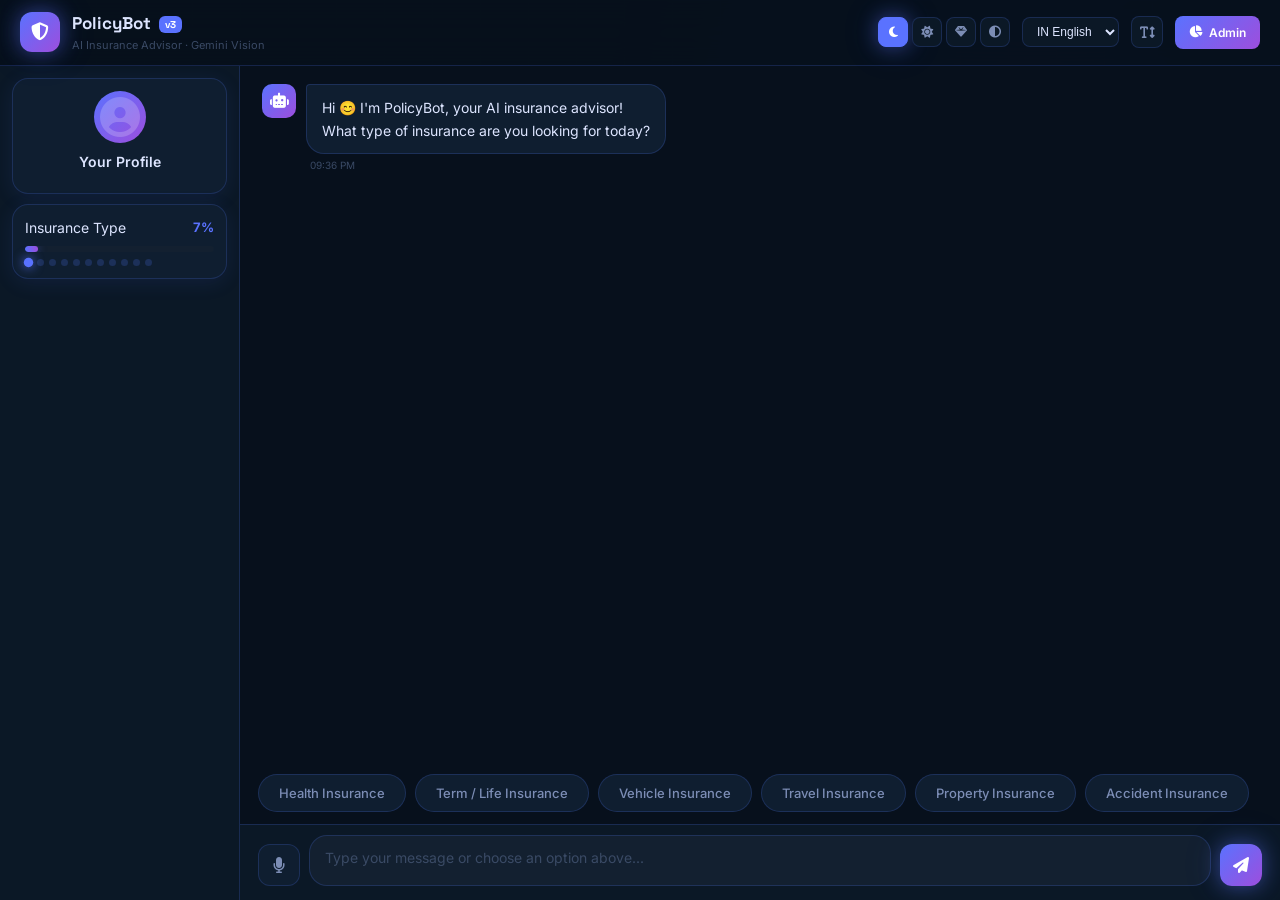
<file: templates/index.html>
<!DOCTYPE html>
<html lang="en">
<head>
<meta charset="UTF-8">
<meta name="viewport" content="width=device-width, initial-scale=1.0">
<title>PolicyBot AI v3 — Insurance Advisor</title>
<link rel="preconnect" href="https://fonts.googleapis.com">
<link href="https://fonts.googleapis.com/css2?family=Inter:wght@300;400;500;600;700&family=Space+Grotesk:wght@400;600;700&display=swap" rel="stylesheet">
<link rel="stylesheet" href="https://cdnjs.cloudflare.com/ajax/libs/font-awesome/6.5.0/css/all.min.css">
<link rel="stylesheet" href="/static/css/main.css">
</head>
<body class="theme-neon" id="body-root">

<canvas id="particle-canvas"></canvas>
<div class="bg-grid"></div>
<div class="bg-orb orb-1"></div>
<div class="bg-orb orb-2"></div>

<!-- HEADER -->
<header class="app-header">
  <div class="hdr-left">
    <div class="logo-wrap">
      <div class="logo-icon"><i class="fas fa-shield-halved"></i></div>
      <div>
        <div class="logo-name">PolicyBot <span class="ver-badge">v3</span></div>
        <div class="logo-sub">AI Insurance Advisor · Gemini Vision</div>
      </div>
    </div>
  </div>
  <div class="hdr-right">
    <div class="theme-strip" id="theme-strip">
      <button class="th-btn active" data-theme="neon"    title="Neon Dark"><i class="fas fa-moon"></i></button>
      <button class="th-btn"        data-theme="clean"   title="Light"><i class="fas fa-sun"></i></button>
      <button class="th-btn"        data-theme="glass"   title="Glass"><i class="fas fa-gem"></i></button>
      <button class="th-btn"        data-theme="minimal" title="Minimal"><i class="fas fa-circle-half-stroke"></i></button>
    </div>
    <select class="lang-sel" id="lang-sel" onchange="setLang(this.value)">
      <option value="English">IN English</option>
      <option value="Tamil">IN Tamil</option>
      <option value="Hindi">IN Hindi</option>
    </select>
    <button class="icon-btn" onclick="toggleFontSize()" title="Font size"><i class="fas fa-text-height"></i></button>
    <a href="/admin/login" class="hdr-admin-btn"><i class="fas fa-chart-pie"></i> Admin</a>
  </div>
</header>

<!-- MAIN LAYOUT -->
<div class="app-body">

  <!-- SIDEBAR -->
  <aside class="sidebar" id="sidebar">

    <!-- Profile card -->
    <div class="side-card profile-card">
      <div class="profile-avatar-wrap">
        <div class="profile-avatar-ring"><i class="fas fa-user-circle"></i></div>
        <div class="id-verified-dot hidden" id="id-verified-dot" title="ID Verified">
          <i class="fas fa-check"></i>
        </div>
      </div>
      <div class="profile-name" id="p-name">Your Profile</div>
      <div class="profile-fields" id="p-fields">
        <div class="pf-row hidden" id="pf-ins"><i class="fas fa-heart-pulse"></i><span id="pv-ins">—</span></div>
        <div class="pf-row hidden" id="pf-age"><i class="fas fa-calendar"></i><span id="pv-age">—</span></div>
        <div class="pf-row hidden" id="pf-city"><i class="fas fa-location-dot"></i><span id="pv-city">—</span></div>
        <div class="pf-row hidden" id="pf-budget"><i class="fas fa-indian-rupee-sign"></i><span id="pv-budget">—</span></div>
        <div class="pf-row hidden" id="pf-medical"><i class="fas fa-syringe"></i><span id="pv-medical">—</span></div>
      </div>
      <div class="verif-row hidden" id="verif-row">
        <div class="verif-item">
          <i class="fas fa-id-card"></i> Gov ID
          <span class="verif-badge pending" id="vb-govid">Pending</span>
        </div>
      </div>
    </div>

    <!-- Upload card — HIDDEN by default, JS shows it at upload stages -->
    <div class="side-card upload-card hidden" id="upload-card">
      <div class="upload-header">
        <i class="fas fa-lock"></i> Secure Upload
        <span class="ocr-badge" id="ocr-badge" title="Offline OCR Active">OCR</span>
      </div>
      <div class="upload-privacy-note">
        <i class="fas fa-lock" style="color:var(--success)"></i> Images never stored permanently<br>
        <i class="fas fa-ban"  style="color:var(--danger)"></i>  ID numbers never recorded
      </div>
      <select class="upload-sel" id="up-doc-type">
        <optgroup label="Government ID">
          <option value="aadhaar">Aadhaar Card</option>
          <option value="pan">PAN Card</option>
          <option value="driving_license">Driving Licence</option>
          <option value="passport">Passport</option>
          <option value="voter_id">Voter ID</option>
        </optgroup>
        <optgroup label="Health / Condition Docs">
          <option value="health_report">Health Report / Lab Report</option>
          <option value="condition_report">Medical Prescription</option>
        </optgroup>
        <optgroup label="Vehicle Docs">
          <option value="rc_book">RC Book</option>
          <option value="vehicle_insurance">Previous Vehicle Insurance</option>
        </optgroup>
        <optgroup label="Life / Term Docs">
          <option value="life_doc">Medical History / Income Proof</option>
        </optgroup>
        <optgroup label="Travel Docs">
          <option value="travel_doc">Travel Declaration Doc</option>
        </optgroup>
        <optgroup label="Property Docs">
          <option value="property_doc">Property Damage / Claim Proof</option>
        </optgroup>
        <optgroup label="Other">
          <option value="prev_policy">Previous Insurance Policy</option>
        </optgroup>
      </select>
      <label class="upload-drop-zone" id="upload-drop-zone" for="file-upload">
        <div class="udz-icon"><i class="fas fa-cloud-upload-alt"></i></div>
        <div class="udz-text">Tap to upload or drag &amp; drop</div>
        <div class="udz-sub">JPG · PNG · WEBP · GIF · BMP · TIFF · PDF · DOCX · TXT · Max 15MB</div>
        <input type="file" id="file-upload"
               accept=".jpg,.jpeg,.png,.webp,.gif,.bmp,.tiff,.tif,.pdf,.docx,.doc,.txt"
               onchange="handleUpload(this)" hidden>
      </label>
      <button class="skip-upload-btn hidden" id="skip-upload-btn" onclick="skipConditionUpload()">
        <i class="fas fa-forward"></i> Skip — Continue Without
      </button>
      <div class="verif-status-box hidden" id="verif-status-box">
        <div class="vsb-spinner hidden" id="vsb-spinner">
          <div class="spinner-ring"></div><span>Analyzing document…</span>
        </div>
        <div class="vsb-result hidden" id="vsb-result"></div>
      </div>

    </div>

    <!-- Confidence card -->
    <div class="side-card confidence-card hidden" id="confidence-card">
      <div class="conf-title"><i class="fas fa-shield-check"></i> Confidence Level</div>
      <div class="conf-value" id="conf-value">—</div>
    </div>

    <!-- Progress card -->
    <div class="side-card progress-card">
      <div class="prog-label-row">
        <span class="prog-title" id="prog-stage-label">Getting Started</span>
        <span class="prog-pct"   id="prog-pct">7%</span>
      </div>
      <div class="prog-track"><div class="prog-fill" id="prog-fill" style="width:7%"></div></div>
      <div class="prog-dots" id="prog-dots">
        <span class="pd active"></span><span class="pd"></span><span class="pd"></span>
        <span class="pd"></span><span class="pd"></span><span class="pd"></span>
        <span class="pd"></span><span class="pd"></span><span class="pd"></span>
        <span class="pd"></span><span class="pd"></span>
      </div>
    </div>

  </aside>

  <!-- CHAT SECTION -->
  <section class="chat-area">
    <div class="chat-messages" id="chat-messages"></div>

    <div class="typing-row hidden" id="typing-row">
      <div class="typing-bubble">
        <div class="t-dot"></div><div class="t-dot"></div><div class="t-dot"></div>
      </div>
      <span class="typing-label">PolicyBot is thinking…</span>
    </div>

    <div class="options-zone" id="options-zone"></div>

    <!-- Rating panel -->
    <div class="rating-panel hidden" id="rating-panel">
      <div class="rating-title">Rate your experience with PolicyBot</div>
      <div class="stars-row" id="stars-row">
        <button class="star-btn" onclick="setStar(1)">★</button>
        <button class="star-btn" onclick="setStar(2)">★</button>
        <button class="star-btn" onclick="setStar(3)">★</button>
        <button class="star-btn" onclick="setStar(4)">★</button>
        <button class="star-btn" onclick="setStar(5)">★</button>
      </div>
      <div class="rating-labels">
        <span>Poor</span><span>Below Average</span><span>Average</span><span>Good</span><span>Excellent</span>
      </div>
      <button class="rating-submit hidden" id="rating-submit" onclick="submitRating()">
        <i class="fas fa-paper-plane"></i> Submit Rating
      </button>
    </div>

    <!-- Escalation panel -->
    <div class="escalation-panel hidden" id="esc-panel">
      <div class="esc-title"><i class="fas fa-headset"></i> Connect with Human Advisor</div>
      <div class="esc-fields">
        <input class="esc-input" id="esc-phone" type="tel"  placeholder="Your phone number (+91...)">
        <input class="esc-input" id="esc-time"  type="text" placeholder="Best time to call (e.g. 10am-12pm)">
        <button class="esc-btn" onclick="submitEscalation()">
          <i class="fas fa-phone"></i> Request Callback
        </button>
      </div>
    </div>

    <!-- Input bar -->
    <div class="input-bar">
      <button class="mic-btn" id="mic-btn" onclick="toggleVoice()" title="Voice input">
        <i class="fas fa-microphone" id="mic-icon"></i>
        <div class="mic-ring" id="mic-ring"></div>
      </button>
      <div class="input-box">
        <textarea id="chat-input"
          placeholder="Type your message or choose an option above..."
          rows="1" onkeydown="onKey(event)" oninput="autoH(this)"></textarea>
      </div>
      <button class="send-btn" onclick="sendMsg()">
        <i class="fas fa-paper-plane"></i>
      </button>
    </div>

    <!-- Voice waveform -->
    <div class="waveform-bar hidden" id="waveform-bar">
      <div class="wf-wrap">
        <div class="wf-icon"><i class="fas fa-microphone"></i></div>
        <div class="wf-bars">
          <div class="wfb" style="--d:0s"></div><div class="wfb" style="--d:.06s"></div>
          <div class="wfb" style="--d:.12s"></div><div class="wfb" style="--d:.18s"></div>
          <div class="wfb" style="--d:.24s"></div><div class="wfb" style="--d:.30s"></div>
          <div class="wfb" style="--d:.24s"></div><div class="wfb" style="--d:.18s"></div>
          <div class="wfb" style="--d:.12s"></div><div class="wfb" style="--d:.06s"></div>
          <div class="wfb" style="--d:0s"></div>
        </div>
        <span class="wf-label" id="wf-label">Listening...</span>
      </div>
      <button class="wf-stop" onclick="stopVoice()"><i class="fas fa-stop"></i> Stop</button>
    </div>
  </section>
</div>

<!-- Toast -->
<div id="toast-wrap"></div>

<!-- Farewell overlay -->
<div class="farewell-overlay hidden" id="farewell-overlay">
  <div class="farewell-box">
    <div class="farewell-confetti" id="farewell-confetti"></div>
    <div class="farewell-emoji">🎉</div>
    <div class="farewell-text" id="farewell-text">Thank you! Wishing you a safe future.</div>
    <div class="farewell-sub">Your uploaded documents have been securely deleted.</div>
    <button class="farewell-btn" onclick="startNewChat()">Start New Chat</button>
  </div>
</div>

<!-- Verification overlay -->
<div class="verif-overlay hidden" id="verif-overlay">
  <div class="verif-overlay-box">
    <div class="verif-scan-ring"></div>
    <div class="verif-overlay-title" id="verif-overlay-title">Analyzing Document</div>
    <div class="verif-engine-badge" id="verif-engine-badge">
      <i class="fas fa-microchip"></i> <span id="engine-label">Offline OCR</span>
    </div>
    <div class="verif-overlay-steps">
      <div class="vos active" id="vos-1"><i class="fas fa-upload"></i> Document Received</div>
      <div class="vos"        id="vos-2"><i class="fas fa-search"></i> Checking Image Quality</div>
      <div class="vos"        id="vos-3"><i class="fas fa-font"></i> Extracting Text (OCR)</div>
      <div class="vos"        id="vos-4"><i class="fas fa-calendar-alt"></i> Finding Date of Birth</div>
      <div class="vos"        id="vos-5"><i class="fas fa-user-check"></i> Verifying Age Match</div>
    </div>
    <div class="verif-overlay-sub" id="verif-overlay-sub">Please wait...</div>
  </div>
</div>

<script src="/static/js/app.js"></script>
</body>
</html>
</file>
<file: static/css/main.css>
/* PolicyBot v4 — Complete CSS with Futuristic Neon Radio Buttons */
/* ═══════════════════════════════════════════════════════════════ */

/* ── THEMES ──────────────────────────────────────────────────── */
:root{
  --font:'Inter',sans-serif;--font-d:'Space Grotesk',sans-serif;
  --radius:16px;--radius-sm:10px;--ease:cubic-bezier(.4,0,.2,1);
}
.theme-neon{
  --bg:#07101c;--bg2:#0b1826;--bg3:#0f1e30;--bgi:#132030;--border:rgba(80,120,255,.2);
  --a1:#5a72ff;--a2:#9d4edd;--a3:#22d3ee;--tx:#dde5ff;--tx2:#7c8db5;--tx3:#3a4a65;
  --bu:linear-gradient(135deg,#5a72ff,#9d4edd);
  --hdr:rgba(7,16,28,.94);--sh:0 8px 32px rgba(0,0,0,.55);--sh2:0 4px 20px rgba(82,110,255,.1);
  --glow:0 0 20px rgba(90,114,255,.45),0 0 40px rgba(90,114,255,.15);
  --glow2:0 0 12px rgba(157,78,221,.5);
  --success:#10b981;--warning:#f59e0b;--danger:#ef4444;
  --neon-blue:#5a72ff;--neon-purple:#9d4edd;--neon-cyan:#22d3ee;
}
.theme-clean{
  --bg:#f0f4f8;--bg2:#fff;--bg3:#fff;--bgi:#f8fafc;--border:#dde4ef;
  --a1:#3563e9;--a2:#7c3aed;--a3:#0ea5e9;--tx:#1e2844;--tx2:#5a6a8a;--tx3:#9ba8c0;
  --bu:linear-gradient(135deg,#3563e9,#7c3aed);
  --hdr:rgba(255,255,255,.96);--sh:0 2px 16px rgba(0,0,0,.08);--sh2:0 2px 12px rgba(53,99,233,.07);
  --glow:0 2px 8px rgba(53,99,233,.2);--glow2:0 2px 8px rgba(124,58,237,.2);
  --success:#059669;--warning:#d97706;--danger:#dc2626;
  --neon-blue:#3563e9;--neon-purple:#7c3aed;--neon-cyan:#0ea5e9;
}
.theme-glass{
  --bg:linear-gradient(140deg,#0f0728,#081835,#071e42);
  --bg2:rgba(255,255,255,.07);--bg3:rgba(255,255,255,.08);--bgi:rgba(255,255,255,.04);
  --border:rgba(255,255,255,.12);
  --a1:#7c8fff;--a2:#c084fc;--a3:#38bdf8;--tx:#eef0ff;--tx2:#9aaeff;--tx3:#5060a0;
  --bu:linear-gradient(135deg,rgba(124,143,255,.9),rgba(192,132,252,.9));
  --hdr:rgba(8,10,28,.8);--sh:0 8px 40px rgba(0,0,0,.4);--sh2:0 4px 24px rgba(124,143,255,.1);
  --glow:0 0 30px rgba(124,143,255,.3);--glow2:0 0 20px rgba(192,132,252,.3);
  --success:#10b981;--warning:#f59e0b;--danger:#ef4444;
  --neon-blue:#7c8fff;--neon-purple:#c084fc;--neon-cyan:#38bdf8;
}
.theme-glass .sidebar,.theme-glass .app-header,.theme-glass .side-card,.theme-glass .input-bar{
  backdrop-filter:blur(18px);
}
.theme-minimal{
  --bg:#f7f7f7;--bg2:#fff;--bg3:#fff;--bgi:#f0f0f0;--border:#e0e0e0;
  --a1:#1565c0;--a2:#388e3c;--a3:#0288d1;--tx:#212121;--tx2:#616161;--tx3:#9e9e9e;
  --bu:#1565c0;--hdr:#fff;--sh:0 1px 6px rgba(0,0,0,.1);--sh2:0 1px 4px rgba(0,0,0,.07);
  --glow:none;--glow2:none;--success:#388e3c;--warning:#f57c00;--danger:#c62828;
  --neon-blue:#1565c0;--neon-purple:#6a1b9a;--neon-cyan:#0288d1;
}

/* ── RESET ───────────────────────────────────────────────────── */
*,*::before,*::after{box-sizing:border-box;margin:0;padding:0;}
html,body{height:100%;}
body{font-family:var(--font);background:var(--bg);color:var(--tx);
  display:flex;flex-direction:column;overflow:hidden;font-size:14px;line-height:1.6;}
body.large-font{font-size:16px;}

/* ── BACKGROUND ──────────────────────────────────────────────── */
#particle-canvas{position:fixed;inset:0;z-index:0;pointer-events:none;opacity:.3;}
.bg-grid{position:fixed;inset:0;z-index:0;pointer-events:none;
  background-image:linear-gradient(rgba(82,110,255,.025) 1px,transparent 1px),
                   linear-gradient(90deg,rgba(82,110,255,.025) 1px,transparent 1px);
  background-size:48px 48px;}
.theme-clean .bg-grid,.theme-minimal .bg-grid{display:none;}
.bg-orb{position:fixed;border-radius:50%;pointer-events:none;z-index:0;filter:blur(90px);opacity:.2;}
.orb-1{width:700px;height:700px;top:-200px;right:-100px;
  background:radial-gradient(circle,var(--neon-blue),transparent 70%);}
.orb-2{width:500px;height:500px;bottom:-100px;left:-80px;
  background:radial-gradient(circle,var(--neon-purple),transparent 70%);}
.theme-clean .bg-orb,.theme-minimal .bg-orb{display:none;}

/* ── HEADER ──────────────────────────────────────────────────── */
.app-header{
  position:relative;z-index:100;background:var(--hdr);
  backdrop-filter:blur(20px);border-bottom:1px solid var(--border);
  padding:10px 20px;display:flex;align-items:center;justify-content:space-between;flex-shrink:0;
}
.hdr-left,.hdr-right{display:flex;align-items:center;gap:12px;}
.logo-wrap{display:flex;align-items:center;gap:12px;}
.logo-icon{width:40px;height:40px;border-radius:12px;flex-shrink:0;
  background:linear-gradient(135deg,var(--a1),var(--a2));
  display:flex;align-items:center;justify-content:center;font-size:18px;color:#fff;
  box-shadow:var(--glow);}
.logo-name{font-family:var(--font-d);font-size:17px;font-weight:700;color:var(--tx);}
.ver-badge{font-size:10px;background:var(--a1);color:#fff;
  padding:2px 6px;border-radius:6px;margin-left:4px;vertical-align:middle;}
.logo-sub{font-size:11px;color:var(--tx3);}
.theme-strip{display:flex;gap:4px;}
.th-btn{width:30px;height:30px;border:1px solid var(--border);background:var(--bg2);
  color:var(--tx2);border-radius:8px;cursor:pointer;font-size:12px;
  display:flex;align-items:center;justify-content:center;transition:all .2s;}
.th-btn:hover,.th-btn.active{background:var(--a1);color:#fff;
  border-color:var(--a1);box-shadow:var(--glow);}
.lang-sel{background:var(--bg2);color:var(--tx);border:1px solid var(--border);
  border-radius:8px;padding:6px 10px;font-size:12px;cursor:pointer;outline:none;}
.icon-btn{width:32px;height:32px;border:1px solid var(--border);background:var(--bg2);
  color:var(--tx2);border-radius:8px;cursor:pointer;font-size:13px;
  display:flex;align-items:center;justify-content:center;transition:all .2s;}
.icon-btn:hover{border-color:var(--a1);color:var(--a1);}
.hdr-admin-btn{background:linear-gradient(135deg,var(--a1),var(--a2));color:#fff;
  border:none;border-radius:8px;padding:7px 14px;font-size:12px;font-weight:600;
  cursor:pointer;text-decoration:none;display:flex;align-items:center;gap:6px;transition:all .2s;}
.hdr-admin-btn:hover{opacity:.85;transform:translateY(-1px);}

/* ── BODY LAYOUT ─────────────────────────────────────────────── */
.app-body{display:flex;flex:1;overflow:hidden;position:relative;z-index:1;}

/* ══════════════════════════════════════════════
   SIDEBAR
══════════════════════════════════════════════ */
.sidebar{width:240px;flex-shrink:0;background:var(--bg2);
  border-right:1px solid var(--border);overflow-y:auto;
  padding:12px;display:flex;flex-direction:column;gap:10px;}
.sidebar::-webkit-scrollbar{width:4px;}
.sidebar::-webkit-scrollbar-thumb{background:var(--border);border-radius:2px;}
.side-card{background:var(--bg3);border:1px solid var(--border);
  border-radius:var(--radius);padding:12px;box-shadow:var(--sh2);}

/* Profile card */
.profile-avatar-wrap{position:relative;width:52px;height:52px;margin:0 auto 8px;}
.profile-avatar-ring{width:52px;height:52px;border-radius:50%;
  background:linear-gradient(135deg,var(--a1),var(--a2));
  display:flex;align-items:center;justify-content:center;font-size:40px;
  color:rgba(255,255,255,.2);}
.id-verified-dot{position:absolute;bottom:0;right:-2px;width:18px;height:18px;
  border-radius:50%;background:var(--success);color:#fff;font-size:9px;
  display:flex;align-items:center;justify-content:center;border:2px solid var(--bg3);}
.profile-name{text-align:center;font-weight:600;font-size:14px;margin-bottom:8px;}
.pf-row{display:flex;align-items:center;gap:8px;padding:4px 0;
  font-size:12px;color:var(--tx2);border-bottom:1px solid var(--border);}
.pf-row:last-child{border-bottom:none;}
.pf-row i{color:var(--a1);width:13px;font-size:11px;}
.verif-row{margin-top:8px;}
.verif-item{display:flex;align-items:center;gap:7px;font-size:11px;color:var(--tx2);}
.verif-item i{color:var(--a1);width:13px;}
.verif-badge{margin-left:auto;padding:2px 8px;border-radius:20px;
  font-size:10px;font-weight:700;text-transform:uppercase;letter-spacing:.05em;}
.verif-badge.pending{background:rgba(245,158,11,.15);color:var(--warning);}
.verif-badge.verified{background:rgba(16,185,129,.15);color:var(--success);}
.verif-badge.failed{background:rgba(239,68,68,.12);color:var(--danger);}

/* Upload card */
.upload-header{font-weight:600;font-size:13px;margin-bottom:4px;
  display:flex;align-items:center;gap:7px;color:var(--tx);}
.upload-header i{color:var(--success);}
.upload-privacy-note{font-size:10px;color:var(--tx3);margin-bottom:8px;line-height:1.5;}
.upload-sel{width:100%;padding:7px 9px;background:var(--bgi);color:var(--tx);
  border:1px solid var(--border);border-radius:8px;font-size:12px;
  margin-bottom:8px;outline:none;}
.upload-drop-zone{
  display:flex;flex-direction:column;align-items:center;gap:5px;
  border:2px dashed var(--border);border-radius:12px;padding:16px 10px;
  cursor:pointer;transition:all .2s;text-align:center;
}
.upload-drop-zone:hover,.upload-drop-zone.dragover{
  border-color:var(--a1);background:rgba(90,114,255,.06);
}
.udz-icon{font-size:22px;color:var(--tx3);}
.upload-drop-zone:hover .udz-icon,.upload-drop-zone.dragover .udz-icon{color:var(--a1);}
.udz-text{font-size:12px;font-weight:600;color:var(--tx2);}
.udz-sub{font-size:10px;color:var(--tx3);}
.verif-status-box{margin-top:8px;}
.vsb-spinner{display:flex;align-items:center;gap:8px;font-size:12px;color:var(--tx2);}
.spinner-ring{width:18px;height:18px;border:2px solid var(--border);
  border-top-color:var(--a1);border-radius:50%;
  animation:spin .8s linear infinite;flex-shrink:0;}
@keyframes spin{to{transform:rotate(360deg);}}
.vsb-result{font-size:12px;padding:8px 10px;border-radius:8px;line-height:1.5;}
.vsb-result.success{background:rgba(16,185,129,.12);color:var(--success);}
.vsb-result.fail{background:rgba(239,68,68,.1);color:var(--danger);}
.vsb-result.warn{background:rgba(245,158,11,.1);color:var(--warning);}

/* Confidence */
.conf-title{font-size:12px;font-weight:600;margin-bottom:5px;
  display:flex;align-items:center;gap:6px;color:var(--tx2);}
.conf-value{font-size:12px;color:var(--tx);line-height:1.5;}

/* Progress card */
.prog-label-row{display:flex;justify-content:space-between;margin-bottom:6px;}
.prog-stage-label{font-size:12px;font-weight:500;color:var(--tx2);}
.prog-pct{font-size:13px;font-weight:700;color:var(--a1);}
.prog-track{background:var(--bgi);border-radius:999px;height:6px;overflow:hidden;}
.prog-fill{height:100%;border-radius:999px;
  background:linear-gradient(90deg,var(--a1),var(--a2));
  transition:width .7s var(--ease);
  box-shadow:0 0 8px rgba(90,114,255,.5);}
.prog-dots{display:flex;gap:5px;margin-top:7px;align-items:center;}
.pd{width:7px;height:7px;border-radius:50%;background:var(--border);
  transition:all .4s var(--ease);flex-shrink:0;}
.pd.active{background:var(--a1);box-shadow:0 0 8px var(--a1);transform:scale(1.35);}
.pd.done{background:var(--success);}

/* ══════════════════════════════════════════════
   CHAT AREA
══════════════════════════════════════════════ */
.chat-area{flex:1;display:flex;flex-direction:column;background:var(--bg);overflow:hidden;}
.chat-messages{flex:1;overflow-y:auto;padding:18px 22px;
  display:flex;flex-direction:column;gap:14px;scroll-behavior:smooth;}
.chat-messages::-webkit-scrollbar{width:5px;}
.chat-messages::-webkit-scrollbar-thumb{background:var(--border);border-radius:3px;}

.msg-row{display:flex;gap:10px;max-width:84%;animation:msgIn .3s var(--ease);}
.msg-row.user{margin-left:auto;flex-direction:row-reverse;}
.msg-row.bot{margin-right:auto;}
@keyframes msgIn{from{opacity:0;transform:translateY(10px);}to{opacity:1;transform:translateY(0);}}
.msg-av{width:34px;height:34px;border-radius:10px;flex-shrink:0;
  display:flex;align-items:center;justify-content:center;font-size:15px;}
.msg-row.bot .msg-av{background:linear-gradient(135deg,var(--a1),var(--a2));color:#fff;}
.msg-row.user .msg-av{background:var(--bgi);color:var(--tx2);border:1px solid var(--border);}
.msg-inner{display:flex;flex-direction:column;gap:3px;}
.msg-bubble-bot,.msg-bubble-user{padding:11px 15px;border-radius:18px;font-size:14px;line-height:1.65;}
.msg-bubble-bot{background:var(--bg3);border:1px solid var(--border);
  border-radius:4px 18px 18px 18px;color:var(--tx);}
.msg-bubble-user{background:var(--bu);border-radius:18px 4px 18px 18px;color:#fff;}
.msg-time{font-size:10px;color:var(--tx3);padding:0 4px;}
.msg-row.user .msg-time{text-align:right;}
.msg-row.system{margin:0 auto;justify-content:center;max-width:100%;}
.msg-bubble-system{padding:9px 16px;border-radius:12px;font-size:13px;text-align:center;}
.msg-bubble-system.success{background:rgba(16,185,129,.12);
  border:1px solid rgba(16,185,129,.25);color:var(--success);}
.msg-bubble-system.fail{background:rgba(239,68,68,.1);
  border:1px solid rgba(239,68,68,.2);color:var(--danger);}
.msg-bubble-system.warn{background:rgba(245,158,11,.1);
  border:1px solid rgba(245,158,11,.2);color:var(--warning);}

/* Typing indicator */
.typing-row{display:flex;align-items:center;gap:8px;
  padding:6px 22px;color:var(--tx3);font-size:12px;}
.typing-bubble{display:flex;gap:4px;}
.t-dot{width:7px;height:7px;border-radius:50%;background:var(--a1);
  animation:tp 1.4s ease-in-out infinite;}
.t-dot:nth-child(2){animation-delay:.18s;}.t-dot:nth-child(3){animation-delay:.36s;}
@keyframes tp{0%,100%{transform:scale(.6);opacity:.4;}50%{transform:scale(1);opacity:1;}}

/* ══════════════════════════════════════════════════════
   🎯 FUTURISTIC NEON RADIO + MULTI SELECT BUTTONS
   Features:
   - Neon glow border (animated)
   - Hover zoom + glow intensification
   - Pulse when selected
   - Ripple click effect
   - Fade-in stagger animation on load
   - Checkbox animation for multi-select
══════════════════════════════════════════════════════ */
.options-zone{
  padding:8px 18px 12px;
  display:flex;flex-wrap:wrap;gap:9px;
}

/* Choice label above buttons */
.opt-label{
  width:100%;font-size:11px;color:var(--tx3);
  padding:0 2px 4px;letter-spacing:.04em;
}

/* ── Base button ──────────────────────────────────────────── */
.opt-btn{
  position:relative;
  padding:10px 20px;
  background:var(--bg3);
  border:1.5px solid var(--border);
  border-radius:30px;
  color:var(--tx2);
  font-size:13px;
  font-weight:500;
  font-family:var(--font);
  cursor:pointer;
  overflow:hidden;
  white-space:nowrap;
  outline:none;
  transition:
    color .25s var(--ease),
    border-color .25s var(--ease),
    background .25s var(--ease),
    box-shadow .25s var(--ease),
    transform .2s var(--ease);

  /* Stagger fade-in animation */
  opacity:0;
  animation:optFadeIn .35s var(--ease) forwards;
}

/* Stagger delays for each button */
.opt-btn:nth-child(1){animation-delay:.04s;}
.opt-btn:nth-child(2){animation-delay:.08s;}
.opt-btn:nth-child(3){animation-delay:.12s;}
.opt-btn:nth-child(4){animation-delay:.16s;}
.opt-btn:nth-child(5){animation-delay:.20s;}
.opt-btn:nth-child(6){animation-delay:.24s;}
.opt-btn:nth-child(7){animation-delay:.28s;}

@keyframes optFadeIn{
  from{opacity:0;transform:translateY(8px) scale(.97);}
  to{opacity:1;transform:translateY(0) scale(1);}
}

/* Gradient overlay (hidden by default, shown on select) */
.opt-btn::before{
  content:'';
  position:absolute;inset:0;border-radius:30px;
  background:var(--bu);
  opacity:0;
  transition:opacity .3s var(--ease);
}

/* Text stays above the overlay */
.opt-btn .btn-text{position:relative;z-index:1;}

/* ── Hover state ──────────────────────────────────────────── */
.opt-btn:hover{
  border-color:var(--a1);
  color:var(--a1);
  transform:translateY(-3px) scale(1.03);
  box-shadow:
    0 6px 20px rgba(90,114,255,.2),
    0 0 0 1px rgba(90,114,255,.15),
    inset 0 0 20px rgba(90,114,255,.04);
}

/* ── Selected radio (ACTIVATED) ───────────────────────────── */
.opt-btn.selected-radio{
  border-color:transparent;
  color:#fff;
  transform:translateY(-3px) scale(1.04);
  box-shadow:
    0 0 0 1.5px var(--a1),
    0 0 16px rgba(90,114,255,.55),
    0 0 32px rgba(90,114,255,.25),
    0 6px 20px rgba(90,114,255,.3);
  animation: optFadeIn .35s var(--ease) forwards, neonPulse 2s ease-in-out infinite 0.4s;
}
.opt-btn.selected-radio::before{opacity:1;}

@keyframes neonPulse{
  0%,100%{
    box-shadow:
      0 0 0 1.5px var(--a1),
      0 0 16px rgba(90,114,255,.55),
      0 0 32px rgba(90,114,255,.25),
      0 6px 20px rgba(90,114,255,.3);
  }
  50%{
    box-shadow:
      0 0 0 1.5px var(--a2),
      0 0 24px rgba(157,78,221,.7),
      0 0 48px rgba(157,78,221,.3),
      0 8px 28px rgba(157,78,221,.4);
  }
}

/* ── Multi-select button ──────────────────────────────────── */
.opt-btn.multi-btn{padding-right:42px;}

/* Checkbox pseudo-element */
.opt-btn.multi-btn::after{
  content:'';
  position:absolute;right:14px;top:50%;transform:translateY(-50%);
  width:16px;height:16px;
  border:1.5px solid var(--tx3);
  border-radius:5px;
  background:transparent;
  transition:all .25s var(--ease);
  z-index:1;
}

/* Selected multi */
.opt-btn.multi-btn.selected-multi{
  border-color:var(--a1);
  color:var(--a1);
  background:rgba(90,114,255,.1);
  transform:translateY(-2px) scale(1.02);
  box-shadow:
    0 0 12px rgba(90,114,255,.25),
    0 0 0 1px rgba(90,114,255,.2);
}

/* Checked checkmark */
.opt-btn.multi-btn.selected-multi::after{
  background:var(--a1);
  border-color:var(--a1);
  background-image:url("data:image/svg+xml,%3Csvg xmlns='http://www.w3.org/2000/svg' width='10' height='8' viewBox='0 0 10 8'%3E%3Cpath d='M1 4l3 3 5-6' stroke='white' stroke-width='1.8' fill='none' stroke-linecap='round' stroke-linejoin='round'/%3E%3C/svg%3E");
  background-repeat:no-repeat;
  background-position:center;
  box-shadow:0 0 8px rgba(90,114,255,.6);
}

/* ── Ripple effect ────────────────────────────────────────── */
.opt-btn .ripple{
  position:absolute;border-radius:50%;
  background:rgba(255,255,255,.35);
  transform:scale(0);
  animation:rippleAnim .55s ease-out;
  pointer-events:none;z-index:2;
}
@keyframes rippleAnim{
  to{transform:scale(4);opacity:0;}
}

/* ── Disabled state (during verification) ─────────────────── */
.opt-btn:disabled,.opt-btn.disabled{
  opacity:.4;cursor:not-allowed;
  transform:none !important;
  box-shadow:none !important;
}

/* ── Confirm multi button ─────────────────────────────────── */
.multi-confirm-btn{
  width:100%;
  margin-top:4px;
  padding:10px 20px;
  background:var(--bu);
  color:#fff;border:none;border-radius:25px;
  font-size:13px;font-weight:600;font-family:var(--font);
  cursor:pointer;
  transition:all .2s var(--ease);
  box-shadow:0 4px 15px rgba(90,114,255,.25);
  display:flex;align-items:center;justify-content:center;gap:7px;
}
.multi-confirm-btn:hover{opacity:.88;transform:translateY(-2px);}
.multi-confirm-btn:disabled{opacity:.4;cursor:not-allowed;transform:none;}

/* ── Waiting hint ─────────────────────────────────────────── */
.opts-disabled-hint{
  width:100%;font-size:12px;color:var(--warning);
  padding:6px 12px;background:rgba(245,158,11,.08);
  border-radius:8px;border:1px solid rgba(245,158,11,.15);
  display:flex;align-items:center;gap:6px;
}

/* ══════════════════════════════════════════════
   RATING PANEL
══════════════════════════════════════════════ */
.rating-panel{
  padding:14px 20px;background:var(--bg3);
  border-top:1px solid var(--border);
  display:flex;flex-direction:column;align-items:center;gap:10px;
}
.rating-title{font-size:14px;font-weight:600;}
.stars-row{display:flex;gap:7px;}
.star-btn{font-size:32px;background:none;border:none;cursor:pointer;
  color:var(--tx3);transition:all .2s;padding:2px;line-height:1;}
.star-btn:hover,.star-btn.active{color:#f59e0b;transform:scale(1.25);}
.star-btn.active{filter:drop-shadow(0 0 8px #f59e0b);}
.rating-labels{display:flex;justify-content:space-between;width:100%;
  font-size:10px;color:var(--tx3);padding:0 4px;}
.rating-submit{padding:9px 24px;background:var(--bu);color:#fff;
  border:none;border-radius:20px;font-size:13px;font-weight:600;
  cursor:pointer;transition:all .2s;}
.rating-submit:hover{opacity:.88;transform:translateY(-1px);}

/* ══════════════════════════════════════════════
   ESCALATION PANEL
══════════════════════════════════════════════ */
.escalation-panel{padding:14px 20px;background:var(--bg3);border-top:1px solid var(--border);}
.esc-title{font-size:14px;font-weight:600;margin-bottom:10px;
  display:flex;align-items:center;gap:7px;}
.esc-fields{display:flex;flex-direction:column;gap:8px;}
.esc-input{padding:10px 13px;background:var(--bgi);color:var(--tx);
  border:1px solid var(--border);border-radius:9px;font-size:13px;
  outline:none;transition:border-color .2s;font-family:var(--font);}
.esc-input:focus{border-color:var(--a1);}
.esc-btn{padding:10px;background:linear-gradient(135deg,var(--success),#059669);
  color:#fff;border:none;border-radius:9px;font-size:13px;font-weight:600;
  cursor:pointer;display:flex;align-items:center;justify-content:center;gap:8px;}

/* ══════════════════════════════════════════════
   INPUT BAR
══════════════════════════════════════════════ */
.input-bar{display:flex;align-items:flex-end;gap:9px;
  padding:10px 18px 14px;background:var(--bg2);border-top:1px solid var(--border);}
.input-box{flex:1;background:var(--bgi);border:1.5px solid var(--border);
  border-radius:18px;overflow:hidden;transition:all .2s;}
.input-box:focus-within{border-color:var(--a1);
  box-shadow:0 0 0 3px rgba(90,114,255,.1);}
#chat-input{width:100%;padding:11px 15px;background:transparent;border:none;
  outline:none;color:var(--tx);font-size:14px;resize:none;
  font-family:var(--font);max-height:110px;line-height:1.5;}
#chat-input::placeholder{color:var(--tx3);}
.mic-btn,.send-btn{width:42px;height:42px;border-radius:12px;border:none;
  cursor:pointer;display:flex;align-items:center;justify-content:center;
  font-size:16px;transition:all .2s;flex-shrink:0;position:relative;}
.mic-btn{background:var(--bg3);border:1px solid var(--border);color:var(--tx2);}
.mic-btn.listening{background:rgba(239,68,68,.12);border-color:var(--danger);color:var(--danger);}
.mic-ring{position:absolute;inset:0;border-radius:12px;
  background:rgba(239,68,68,.2);animation:micPulse 1s ease-in-out infinite;opacity:0;}
.mic-btn.listening .mic-ring{opacity:1;}
@keyframes micPulse{0%,100%{transform:scale(1);opacity:.3;}50%{transform:scale(1.4);opacity:0;}}
.send-btn{background:var(--bu);color:#fff;box-shadow:var(--glow);}
.send-btn:hover{transform:translateY(-1px);opacity:.9;}

/* Voice waveform */
.waveform-bar{background:var(--bg3);border-top:1px solid var(--border);
  padding:12px 18px;display:flex;align-items:center;justify-content:space-between;gap:12px;}
.wf-wrap{display:flex;align-items:center;gap:12px;}
.wf-icon{font-size:18px;color:var(--danger);animation:wfBlink 1s ease-in-out infinite;}
@keyframes wfBlink{0%,100%{opacity:1;}50%{opacity:.4;}}
.wf-bars{display:flex;align-items:center;gap:3px;height:36px;}
.wfb{width:4px;background:linear-gradient(to top,var(--a1),var(--a2));
  border-radius:2px;animation:wfAnim .7s ease-in-out infinite;animation-delay:var(--d);}
@keyframes wfAnim{0%,100%{height:5px;}50%{height:30px;}}
.wf-label{font-size:13px;color:var(--tx2);}
.wf-stop{background:rgba(239,68,68,.12);color:var(--danger);
  border:1px solid var(--danger);border-radius:8px;padding:7px 14px;
  font-size:12px;cursor:pointer;display:flex;align-items:center;gap:6px;}

/* ══════════════════════════════════════════════
   VERIFICATION OVERLAY (full screen animated)
══════════════════════════════════════════════ */
.verif-overlay{
  position:fixed;inset:0;z-index:8000;
  background:rgba(0,0,0,.78);backdrop-filter:blur(10px);
  display:flex;align-items:center;justify-content:center;
}
.verif-overlay-box{
  background:var(--bg3);border:1px solid var(--border);
  border-radius:24px;padding:40px 36px;text-align:center;
  max-width:380px;width:90%;
  box-shadow:var(--sh),0 0 60px rgba(90,114,255,.25);
  animation:scaleIn .4s var(--ease);
}
@keyframes scaleIn{from{transform:scale(.85);opacity:0;}to{transform:scale(1);opacity:1;}}
.verif-scan-ring{
  width:80px;height:80px;border-radius:50%;
  border:3px solid var(--border);
  border-top-color:var(--a1);border-right-color:var(--a2);
  animation:spin 1s linear infinite;margin:0 auto 20px;
}
.verif-overlay-title{font-family:var(--font-d);font-size:18px;font-weight:700;margin-bottom:16px;}
.verif-overlay-steps{display:flex;flex-direction:column;gap:8px;margin-bottom:16px;text-align:left;}
.vos{display:flex;align-items:center;gap:8px;font-size:13px;color:var(--tx3);
  padding:6px 10px;border-radius:8px;transition:all .4s;}
.vos i{width:16px;text-align:center;}
.vos.active{background:rgba(90,114,255,.12);color:var(--a1);font-weight:600;}
.vos.done{color:var(--success);}
.verif-overlay-sub{font-size:12px;color:var(--tx3);
  animation:subtlePulse 2s ease-in-out infinite;}
@keyframes subtlePulse{0%,100%{opacity:.5;}50%{opacity:1;}}

/* ══════════════════════════════════════════════
   FAREWELL OVERLAY
══════════════════════════════════════════════ */
.farewell-overlay{
  position:fixed;inset:0;z-index:9000;
  background:rgba(0,0,0,.82);backdrop-filter:blur(14px);
  display:flex;align-items:center;justify-content:center;
  animation:fadeIn .4s ease;
}
@keyframes fadeIn{from{opacity:0;}to{opacity:1;}}
.farewell-box{
  background:var(--bg3);border:1px solid var(--border);
  border-radius:24px;padding:44px 40px;text-align:center;
  max-width:440px;width:90%;
  box-shadow:var(--sh),0 0 80px rgba(90,114,255,.35);
  animation:scaleIn .4s var(--ease);position:relative;overflow:hidden;
}
.farewell-confetti{position:absolute;inset:0;pointer-events:none;}
.farewell-emoji{font-size:60px;margin-bottom:12px;
  animation:bounce 1s ease-in-out 3;}
@keyframes bounce{0%,100%{transform:translateY(0);}50%{transform:translateY(-14px);}}
.farewell-text{font-family:var(--font-d);font-size:20px;font-weight:700;
  color:var(--tx);margin-bottom:7px;}
.farewell-sub{font-size:13px;color:var(--success);margin-bottom:22px;}
.farewell-btn{padding:12px 28px;background:var(--bu);color:#fff;
  border:none;border-radius:12px;font-size:15px;font-weight:600;
  cursor:pointer;transition:all .2s;}
.farewell-btn:hover{opacity:.88;transform:translateY(-1px);}

/* ── Toast ───────────────────────────────────────────────── */
#toast-wrap{position:fixed;bottom:22px;right:22px;z-index:9999;
  display:flex;flex-direction:column;gap:8px;}
.toast{background:var(--bg3);border:1px solid var(--border);
  border-radius:12px;padding:10px 15px;font-size:13px;color:var(--tx);
  box-shadow:var(--sh);min-width:240px;
  display:flex;align-items:center;gap:9px;
  animation:toastIn .3s var(--ease);}
.toast.success{border-left:3px solid var(--success);}
.toast.error{border-left:3px solid var(--danger);}
.toast.info{border-left:3px solid var(--a1);}
.toast.warn{border-left:3px solid var(--warning);}
@keyframes toastIn{from{opacity:0;transform:translateX(30px);}to{opacity:1;transform:translateX(0);}}

/* ── Utils ───────────────────────────────────────────────── */
.hidden{display:none!important;}

/* ── Responsive ──────────────────────────────────────────── */
@media(max-width:768px){
  .sidebar{display:none;}
  .msg-row{max-width:96%;}
  .hdr-left .logo-sub{display:none;}
  .theme-strip{display:none;}
}

/* ── OCR Badge ──────────────────────────────────────────────── */
.ocr-badge{
  margin-left:auto;padding:2px 8px;border-radius:20px;font-size:10px;
  font-weight:700;letter-spacing:.04em;
  background:linear-gradient(135deg,var(--a1),var(--a3));color:#fff;
  box-shadow:0 0 8px rgba(34,211,238,.3);
  animation:ocrPulse 3s ease-in-out infinite;
}
@keyframes ocrPulse{0%,100%{opacity:1;}50%{opacity:.65;}}

/* ── Verif engine badge inside overlay ──────────────────────── */
.verif-engine-badge{
  display:inline-flex;align-items:center;gap:5px;
  background:rgba(90,114,255,.15);border:1px solid rgba(90,114,255,.3);
  border-radius:20px;padding:4px 12px;font-size:11px;color:var(--a1);
  margin-bottom:14px;font-weight:600;letter-spacing:.03em;
}
.verif-overlay-box .vos{padding:7px 10px;}

/* ── Skip upload button ───────────────────────────────────────────────── */
.skip-upload-btn{
  width:100%;margin-top:7px;padding:8px;
  background:transparent;border:1px dashed var(--border);
  border-radius:9px;color:var(--tx3);font-size:12px;
  cursor:pointer;transition:all .2s;
  display:flex;align-items:center;justify-content:center;gap:6px;
}
.skip-upload-btn:hover{border-color:var(--a1);color:var(--a1);}

/* ── Upload optgroup styling ─────────────────────────────────── */
.upload-sel optgroup{font-weight:700;}
.upload-sel option{font-weight:400;}

/* ── Additional upload doc type styles ──────────────────────── */
.upload-header{
  font-weight:600;font-size:13px;margin-bottom:4px;
  display:flex;align-items:center;gap:7px;color:var(--tx);
}
.upload-header i{color:var(--success);}



/* ─── Rating thank-you animation ─────────────────────────────────────────── */
.rating-thankyou{
  text-align:center;padding:18px 10px;
  animation:rtyPop .4s cubic-bezier(.22,.61,.36,1) both;
}
@keyframes rtyPop{
  from{opacity:0;transform:scale(.85)}
  to  {opacity:1;transform:scale(1)}
}
.rty-stars{
  font-size:28px;letter-spacing:4px;margin-bottom:8px;
  animation:rtyBounce .6s .1s ease both;
}
@keyframes rtyBounce{
  0%{transform:translateY(-10px)}50%{transform:translateY(4px)}100%{transform:translateY(0)}
}
.rty-msg{
  font-size:18px;font-weight:700;color:var(--a1);margin-bottom:4px;
}
.rty-sub{
  font-size:12px;color:var(--tx3);
}
</file>
